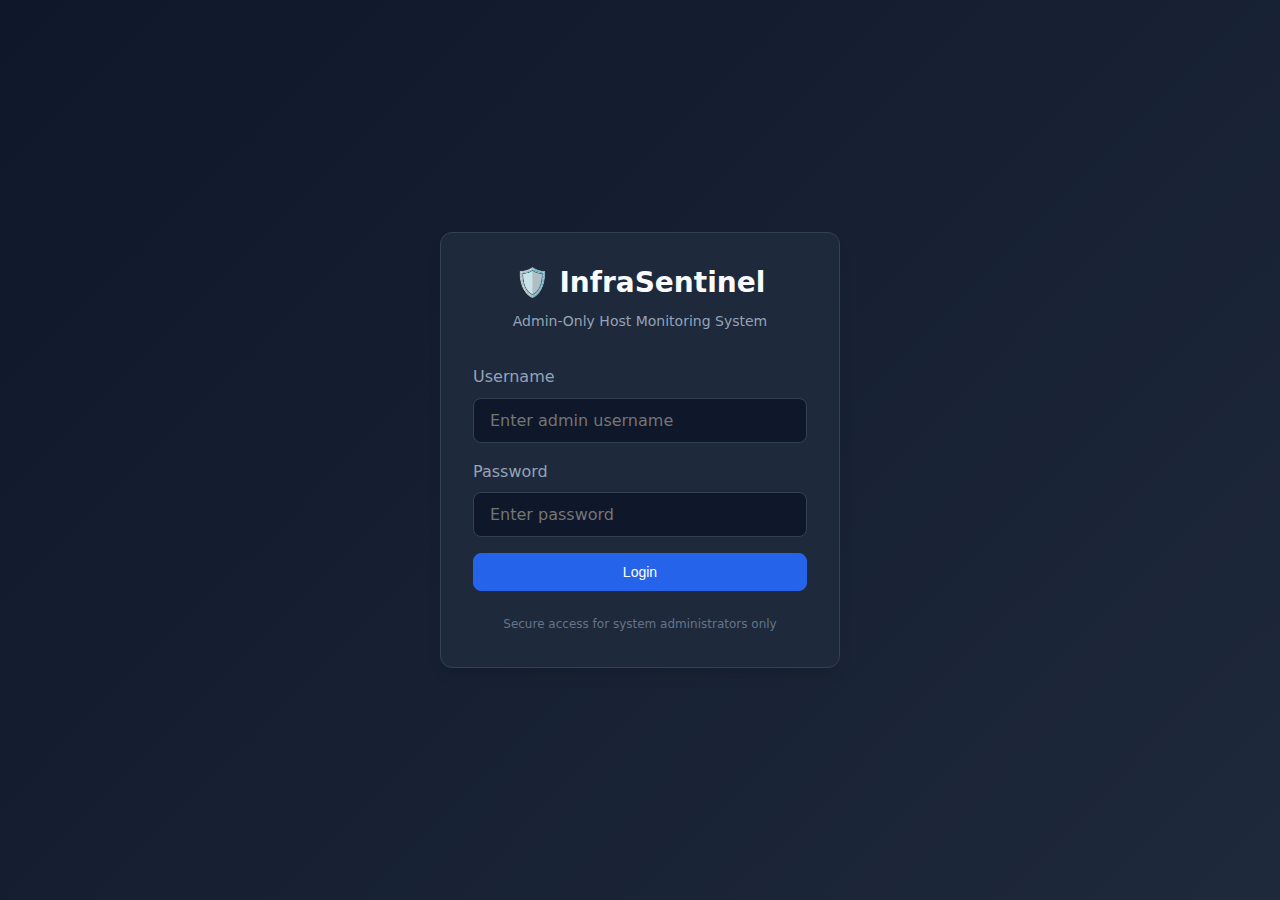
<file: frontend/static/login.html>
<!DOCTYPE html>
<html lang="en">
<head>
    <meta charset="UTF-8">
    <meta name="viewport" content="width=device-width, initial-scale=1.0">
    <title>InfraSentinel - Login</title>
    <link rel="stylesheet" href="css/style.css">
</head>
<body class="login-page">
    <div class="login-container">
        <div class="login-card">
            <div class="login-header">
                <h1>🛡️ InfraSentinel</h1>
                <p>Admin-Only Host Monitoring System</p>
            </div>
            
            <form id="loginForm" class="login-form">
                <div class="form-group">
                    <label for="username">Username</label>
                    <input 
                        type="text" 
                        id="username" 
                        name="username" 
                        required 
                        autocomplete="username"
                        placeholder="Enter admin username"
                    >
                </div>
                
                <div class="form-group">
                    <label for="password">Password</label>
                    <input 
                        type="password" 
                        id="password" 
                        name="password" 
                        required 
                        autocomplete="current-password"
                        placeholder="Enter password"
                    >
                </div>
                
                <div id="errorMessage" class="error-message" style="display: none;"></div>
                
                <button type="submit" class="btn btn-primary btn-block">
                    <span id="loginBtnText">Login</span>
                    <span id="loginSpinner" class="spinner" style="display: none;"></span>
                </button>
            </form>
            
            <div class="login-footer">
                <p>Secure access for system administrators only</p>
            </div>
        </div>
    </div>
    
    <script src="js/auth.js"></script>
</body>
</html>
</file>
<file: frontend/static/css/style.css>
/* InfraSentinel - Main Stylesheet */

/* CSS Variables */
:root {
    --primary-color: #2563eb;
    --primary-dark: #1d4ed8;
    --primary-light: #3b82f6;
    --secondary-color: #64748b;
    --success-color: #22c55e;
    --warning-color: #f59e0b;
    --danger-color: #ef4444;
    --info-color: #06b6d4;
    
    --bg-primary: #0f172a;
    --bg-secondary: #1e293b;
    --bg-card: #1e293b;
    --bg-hover: #334155;
    
    --text-primary: #f8fafc;
    --text-secondary: #94a3b8;
    --text-muted: #64748b;
    
    --border-color: #334155;
    --border-radius: 8px;
    --border-radius-lg: 12px;
    
    --shadow-sm: 0 1px 2px 0 rgb(0 0 0 / 0.05);
    --shadow-md: 0 4px 6px -1px rgb(0 0 0 / 0.1);
    --shadow-lg: 0 10px 15px -3px rgb(0 0 0 / 0.1);
    
    --font-family: 'Segoe UI', system-ui, -apple-system, sans-serif;
    --font-mono: 'Consolas', 'Monaco', monospace;
    
    --transition: all 0.2s ease;
}

/* Reset */
*, *::before, *::after {
    box-sizing: border-box;
    margin: 0;
    padding: 0;
}

html {
    font-size: 16px;
    scroll-behavior: smooth;
}

body {
    font-family: var(--font-family);
    background-color: var(--bg-primary);
    color: var(--text-primary);
    line-height: 1.6;
    min-height: 100vh;
}

/* Typography */
h1, h2, h3, h4, h5, h6 {
    font-weight: 600;
    line-height: 1.3;
}

a {
    color: var(--primary-light);
    text-decoration: none;
}

a:hover {
    text-decoration: underline;
}

/* Buttons */
.btn {
    display: inline-flex;
    align-items: center;
    justify-content: center;
    gap: 0.5rem;
    padding: 0.625rem 1.25rem;
    font-size: 0.875rem;
    font-weight: 500;
    border-radius: var(--border-radius);
    border: 1px solid transparent;
    cursor: pointer;
    transition: var(--transition);
    white-space: nowrap;
}

.btn:disabled {
    opacity: 0.6;
    cursor: not-allowed;
}

.btn-primary {
    background-color: var(--primary-color);
    color: white;
    border-color: var(--primary-color);
}

.btn-primary:hover:not(:disabled) {
    background-color: var(--primary-dark);
}

.btn-outline {
    background-color: transparent;
    color: var(--text-primary);
    border-color: var(--border-color);
}

.btn-outline:hover:not(:disabled) {
    background-color: var(--bg-hover);
}

.btn-danger {
    background-color: var(--danger-color);
    color: white;
    border-color: var(--danger-color);
}

.btn-danger:hover:not(:disabled) {
    background-color: #dc2626;
}

.btn-sm {
    padding: 0.375rem 0.75rem;
    font-size: 0.75rem;
}

.btn-block {
    width: 100%;
}

/* Forms */
.form-group {
    margin-bottom: 1rem;
}

.form-group label {
    display: block;
    margin-bottom: 0.5rem;
    font-weight: 500;
    color: var(--text-secondary);
}

input[type="text"],
input[type="password"],
input[type="email"],
select,
textarea {
    width: 100%;
    padding: 0.75rem 1rem;
    font-size: 1rem;
    font-family: inherit;
    background-color: var(--bg-primary);
    color: var(--text-primary);
    border: 1px solid var(--border-color);
    border-radius: var(--border-radius);
    transition: var(--transition);
}

input:focus,
select:focus,
textarea:focus {
    outline: none;
    border-color: var(--primary-color);
    box-shadow: 0 0 0 3px rgba(37, 99, 235, 0.2);
}

.select-control {
    padding: 0.5rem 0.75rem;
    font-size: 0.875rem;
    cursor: pointer;
}

/* Login Page */
.login-page {
    display: flex;
    align-items: center;
    justify-content: center;
    min-height: 100vh;
    padding: 1rem;
    background: linear-gradient(135deg, var(--bg-primary) 0%, var(--bg-secondary) 100%);
}

.login-container {
    width: 100%;
    max-width: 400px;
}

.login-card {
    background-color: var(--bg-card);
    border-radius: var(--border-radius-lg);
    padding: 2rem;
    box-shadow: var(--shadow-lg);
    border: 1px solid var(--border-color);
}

.login-header {
    text-align: center;
    margin-bottom: 2rem;
}

.login-header h1 {
    font-size: 1.75rem;
    margin-bottom: 0.5rem;
}

.login-header p {
    color: var(--text-secondary);
    font-size: 0.875rem;
}

.login-footer {
    margin-top: 1.5rem;
    text-align: center;
    font-size: 0.75rem;
    color: var(--text-muted);
}

.error-message {
    padding: 0.75rem;
    background-color: rgba(239, 68, 68, 0.1);
    border: 1px solid var(--danger-color);
    border-radius: var(--border-radius);
    color: var(--danger-color);
    font-size: 0.875rem;
    margin-bottom: 1rem;
}

.spinner {
    width: 1rem;
    height: 1rem;
    border: 2px solid rgba(255, 255, 255, 0.3);
    border-top-color: white;
    border-radius: 50%;
    animation: spin 0.8s linear infinite;
}

@keyframes spin {
    to { transform: rotate(360deg); }
}

/* Header */
.header {
    display: flex;
    justify-content: space-between;
    align-items: center;
    padding: 1rem 1.5rem;
    background-color: var(--bg-secondary);
    border-bottom: 1px solid var(--border-color);
    position: sticky;
    top: 0;
    z-index: 100;
}

.header-left {
    display: flex;
    align-items: center;
    gap: 1rem;
}

.header-left h1 {
    font-size: 1.25rem;
}

.header-subtitle {
    color: var(--text-muted);
    font-size: 0.875rem;
}

.header-right {
    display: flex;
    align-items: center;
    gap: 1rem;
}

.connection-status {
    display: flex;
    align-items: center;
    gap: 0.5rem;
    padding: 0.375rem 0.75rem;
    border-radius: var(--border-radius);
    font-size: 0.75rem;
    font-weight: 500;
}

.connection-status.connected {
    background-color: rgba(34, 197, 94, 0.1);
    color: var(--success-color);
}

.connection-status.disconnected {
    background-color: rgba(239, 68, 68, 0.1);
    color: var(--danger-color);
}

.status-dot {
    width: 8px;
    height: 8px;
    border-radius: 50%;
    background-color: currentColor;
}

.connected .status-dot {
    animation: pulse 2s infinite;
}

@keyframes pulse {
    0%, 100% { opacity: 1; }
    50% { opacity: 0.5; }
}

.last-update {
    color: var(--text-muted);
    font-size: 0.75rem;
}

/* Main Content */
.main-content {
    padding: 1.5rem;
    max-width: 1400px;
    margin: 0 auto;
}

/* Metrics Section */
.metrics-section {
    margin-bottom: 1.5rem;
}

.metrics-grid {
    display: grid;
    grid-template-columns: repeat(auto-fit, minmax(250px, 1fr));
    gap: 1rem;
}

.metric-card {
    display: flex;
    align-items: flex-start;
    gap: 1rem;
    padding: 1.25rem;
    background-color: var(--bg-card);
    border-radius: var(--border-radius-lg);
    border: 1px solid var(--border-color);
    transition: var(--transition);
}

.metric-card:hover {
    border-color: var(--primary-color);
    transform: translateY(-2px);
    box-shadow: var(--shadow-md);
}

.metric-icon {
    font-size: 2rem;
    line-height: 1;
}

.metric-content {
    flex: 1;
}

.metric-content h3 {
    font-size: 0.875rem;
    color: var(--text-secondary);
    margin-bottom: 0.25rem;
}

.metric-value {
    font-size: 2rem;
    font-weight: 700;
    line-height: 1.2;
}

.metric-unit {
    font-size: 1rem;
    color: var(--text-muted);
}

.metric-subtitle {
    font-size: 0.75rem;
    color: var(--text-muted);
    margin-top: 0.25rem;
}

.progress-bar {
    height: 6px;
    background-color: var(--bg-primary);
    border-radius: 3px;
    margin-top: 0.75rem;
    overflow: hidden;
}

.progress-fill {
    height: 100%;
    border-radius: 3px;
    transition: width 0.3s ease;
}

.cpu-fill { background: linear-gradient(90deg, var(--primary-color), var(--primary-light)); }
.memory-fill { background: linear-gradient(90deg, var(--info-color), #22d3ee); }
.disk-fill { background: linear-gradient(90deg, var(--warning-color), #fbbf24); }

/* Charts Section */
.charts-section {
    margin-bottom: 1.5rem;
}

.chart-container {
    background-color: var(--bg-card);
    border-radius: var(--border-radius-lg);
    border: 1px solid var(--border-color);
    padding: 1.25rem;
}

.chart-header {
    display: flex;
    justify-content: space-between;
    align-items: center;
    margin-bottom: 1rem;
}

.chart-header h3 {
    font-size: 1rem;
}

.chart-controls {
    display: flex;
    gap: 0.5rem;
}

.chart-controls .btn.active {
    background-color: var(--primary-color);
    color: white;
}

.chart-wrapper {
    height: 300px;
    position: relative;
}

/* Processes Section */
.processes-section {
    margin-bottom: 1.5rem;
}

.section-header {
    display: flex;
    justify-content: space-between;
    align-items: center;
    margin-bottom: 1rem;
}

.section-header h3 {
    font-size: 1rem;
}

.process-controls {
    display: flex;
    gap: 0.5rem;
}

.table-container {
    background-color: var(--bg-card);
    border-radius: var(--border-radius-lg);
    border: 1px solid var(--border-color);
    overflow: hidden;
}

.process-table {
    width: 100%;
    border-collapse: collapse;
}

.process-table th,
.process-table td {
    padding: 0.75rem 1rem;
    text-align: left;
    border-bottom: 1px solid var(--border-color);
}

.process-table th {
    background-color: var(--bg-primary);
    font-weight: 600;
    font-size: 0.75rem;
    text-transform: uppercase;
    letter-spacing: 0.05em;
    color: var(--text-secondary);
}

.process-table tbody tr {
    transition: var(--transition);
}

.process-table tbody tr:hover {
    background-color: var(--bg-hover);
}

.process-table tbody tr:last-child td {
    border-bottom: none;
}

.process-table td {
    font-size: 0.875rem;
    font-family: var(--font-mono);
}

.process-table .name-cell {
    max-width: 200px;
    overflow: hidden;
    text-overflow: ellipsis;
    white-space: nowrap;
}

.loading-row {
    text-align: center;
    color: var(--text-muted);
    font-family: var(--font-family);
}

.status-badge {
    display: inline-block;
    padding: 0.25rem 0.5rem;
    border-radius: 4px;
    font-size: 0.75rem;
    font-weight: 500;
    text-transform: lowercase;
}

.status-running { background-color: rgba(34, 197, 94, 0.1); color: var(--success-color); }
.status-sleeping { background-color: rgba(100, 116, 139, 0.1); color: var(--secondary-color); }
.status-stopped { background-color: rgba(239, 68, 68, 0.1); color: var(--danger-color); }
.status-zombie { background-color: rgba(245, 158, 11, 0.1); color: var(--warning-color); }

.kill-btn {
    padding: 0.25rem 0.5rem;
    font-size: 0.75rem;
    background-color: transparent;
    color: var(--danger-color);
    border: 1px solid var(--danger-color);
    border-radius: 4px;
    cursor: pointer;
    transition: var(--transition);
}

.kill-btn:hover {
    background-color: var(--danger-color);
    color: white;
}

/* Alerts Section */
.alerts-section {
    margin-bottom: 1.5rem;
}

.alerts-list {
    background-color: var(--bg-card);
    border-radius: var(--border-radius-lg);
    border: 1px solid var(--border-color);
    max-height: 300px;
    overflow-y: auto;
}

.alert-item {
    display: flex;
    align-items: flex-start;
    gap: 1rem;
    padding: 1rem;
    border-bottom: 1px solid var(--border-color);
}

.alert-item:last-child {
    border-bottom: none;
}

.alert-icon {
    font-size: 1.25rem;
}

.alert-content {
    flex: 1;
}

.alert-message {
    font-weight: 500;
    margin-bottom: 0.25rem;
}

.alert-time {
    font-size: 0.75rem;
    color: var(--text-muted);
}

.no-alerts {
    padding: 2rem;
    text-align: center;
    color: var(--text-muted);
}

/* Docker & Jenkins Section */
.docker-section {
    margin-bottom: 1.5rem;
}

.docker-info-grid {
    display: grid;
    grid-template-columns: repeat(auto-fit, minmax(300px, 1fr));
    gap: 1rem;
    margin-bottom: 1.5rem;
}

.info-card {
    background-color: var(--bg-card);
    border-radius: var(--border-radius-lg);
    border: 1px solid var(--border-color);
    padding: 1rem;
}

.info-card h4 {
    margin: 0 0 0.75rem 0;
    font-size: 0.875rem;
    color: var(--text-muted);
    text-transform: uppercase;
    letter-spacing: 0.5px;
}

.status-content {
    font-size: 0.875rem;
}

.status-content p {
    margin: 0.25rem 0;
    display: flex;
    justify-content: space-between;
}

.status-content strong {
    color: var(--text-muted);
}

.subsection {
    margin-top: 1.5rem;
}

.subsection h4 {
    margin: 0 0 0.75rem 0;
    font-size: 1rem;
}

.docker-table {
    width: 100%;
    border-collapse: collapse;
    background-color: var(--bg-card);
    border-radius: var(--border-radius-lg);
    overflow: hidden;
}

.docker-table thead {
    background-color: rgba(255, 255, 255, 0.02);
}

.docker-table th {
    padding: 0.75rem 1rem;
    text-align: left;
    font-weight: 600;
    font-size: 0.75rem;
    color: var(--text-muted);
    text-transform: uppercase;
    letter-spacing: 0.5px;
    border-bottom: 1px solid var(--border-color);
}

.docker-table td {
    padding: 0.75rem 1rem;
    font-size: 0.875rem;
    border-bottom: 1px solid var(--border-color);
}

.docker-table tbody tr:last-child td {
    border-bottom: none;
}

.docker-table tbody tr:hover {
    background-color: rgba(255, 255, 255, 0.02);
}

.loading-text {
    color: var(--text-muted);
    font-style: italic;
}

.status-badge {
    padding: 0.25rem 0.5rem;
    border-radius: 4px;
    font-size: 0.75rem;
    font-weight: 500;
}

.status-running {
    background-color: rgba(46, 204, 113, 0.2);
    color: #2ecc71;
}

.status-exited {
    background-color: rgba(231, 76, 60, 0.2);
    color: #e74c3c;
}

.status-paused {
    background-color: rgba(255, 193, 7, 0.2);
    color: #ffc107;
}

/* Footer */
.footer {
    padding: 1rem 1.5rem;
    text-align: center;
    color: var(--text-muted);
    font-size: 0.75rem;
    border-top: 1px solid var(--border-color);
}

/* Modal */
.modal {
    position: fixed;
    top: 0;
    left: 0;
    right: 0;
    bottom: 0;
    background-color: rgba(0, 0, 0, 0.7);
    display: flex;
    align-items: center;
    justify-content: center;
    z-index: 1000;
    padding: 1rem;
}

.modal-content {
    background-color: var(--bg-card);
    border-radius: var(--border-radius-lg);
    border: 1px solid var(--border-color);
    width: 100%;
    max-width: 400px;
    box-shadow: var(--shadow-lg);
}

.modal-header {
    display: flex;
    justify-content: space-between;
    align-items: center;
    padding: 1rem 1.25rem;
    border-bottom: 1px solid var(--border-color);
}

.modal-header h3 {
    font-size: 1rem;
}

.modal-close {
    background: none;
    border: none;
    color: var(--text-secondary);
    font-size: 1.5rem;
    cursor: pointer;
    line-height: 1;
    padding: 0;
}

.modal-close:hover {
    color: var(--text-primary);
}

.modal-body {
    padding: 1.25rem;
}

.modal-body .process-info {
    background-color: var(--bg-primary);
    padding: 1rem;
    border-radius: var(--border-radius);
    margin: 1rem 0;
}

.modal-body .process-info p {
    margin-bottom: 0.25rem;
}

.modal-body .help-text {
    font-size: 0.75rem;
    color: var(--text-muted);
    margin-top: 0.25rem;
}

.modal-footer {
    display: flex;
    justify-content: flex-end;
    gap: 0.75rem;
    padding: 1rem 1.25rem;
    border-top: 1px solid var(--border-color);
}

/* Responsive */
@media (max-width: 768px) {
    .header {
        flex-direction: column;
        gap: 1rem;
        text-align: center;
    }
    
    .header-right {
        flex-wrap: wrap;
        justify-content: center;
    }
    
    .metrics-grid {
        grid-template-columns: 1fr;
    }
    
    .section-header {
        flex-direction: column;
        gap: 0.75rem;
        align-items: stretch;
    }
    
    .chart-header {
        flex-direction: column;
        gap: 0.75rem;
        align-items: stretch;
    }
    
    .table-container {
        overflow-x: auto;
    }
    
    .process-table {
        min-width: 600px;
    }
}
</file>
